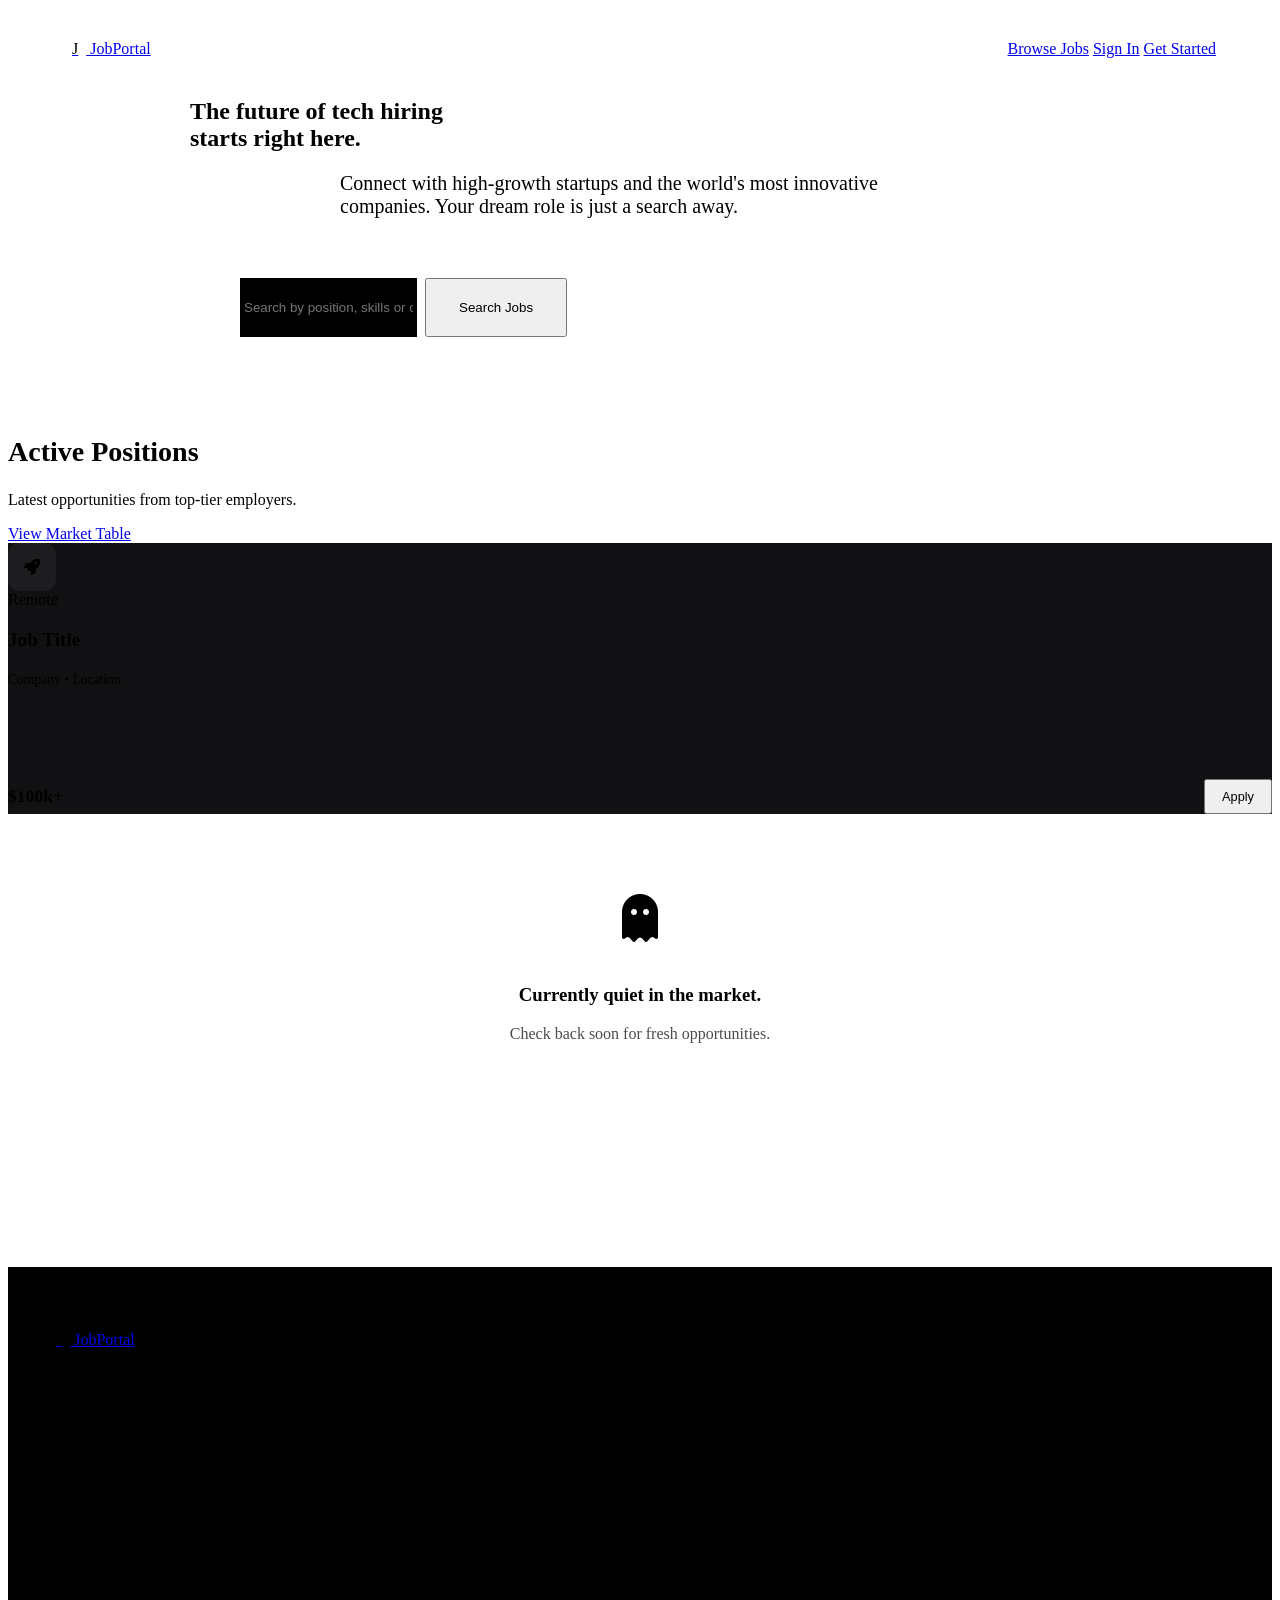
<file: job-portal/target/classes/templates/index.html>
<!DOCTYPE html>
<html xmlns:th="http://www.thymeleaf.org">
<head>
    <meta charset="UTF-8">
    <title>JobPortal - Accelerate Your Career</title>
    <link rel="stylesheet" th:href="@{/css/style.css}">
    <link rel="stylesheet" href="https://cdnjs.cloudflare.com/ajax/libs/font-awesome/6.4.0/css/all.min.css">
    <link rel="stylesheet" href="https://fonts.googleapis.com/css2?family=Outfit:wght@400;600;800&family=Inter:wght@400;500;600&display=swap">
</head>
<body class="animate-fade">
    <header class="glass-card" style="margin: 1.5rem; position: sticky; top: 1.5rem; z-index: 100; border-radius: var(--radius-md); padding: 1rem 2rem; display: flex; justify-content: space-between; align-items: center;">
        <a href="/" class="logo">
            <span style="background: var(--primary); color: #000; padding: 4px 8px; border-radius: 6px;">J</span> JobPortal
        </a>
        <nav class="flex gap-4">
            <a href="/jobs" class="btn btn-ghost">Browse Jobs</a>
            <a href="/login" class="btn btn-ghost">Sign In</a>
            <a href="/register" class="btn btn-primary">Get Started</a>
        </nav>
    </header>

    <main>
        <section class="hero">
            <div style="max-width: 900px; margin: 0 auto; padding: 0 1.5rem;">
                <h1 class="hero-title"><span class="hero-gradient">The future of tech hiring <br> starts right here.</span></h1>
                <p style="color: var(--text-muted); font-size: 1.25rem; margin-bottom: 3rem; max-width: 600px; margin-left: auto; margin-right: auto;">
                    Connect with high-growth startups and the world's most innovative companies. Your dream role is just a search away.
                </p>
                
                <div class="glass-card" style="padding: 0.75rem; max-width: 800px; margin: 0 auto;">
                    <form action="/jobs" method="get" style="display: flex; gap: 0.5rem;">
                        <input type="text" name="keyword" class="input" placeholder="Search by position, skills or company..." style="background: #000; border-color: transparent;">
                        <button type="submit" class="btn btn-primary" style="padding: 1.25rem 2rem;">Search Jobs</button>
                    </form>
                </div>
            </div>
        </section>

        <div class="main-content" style="padding-top: 4rem;">
            <div class="section-header">
                <div>
                    <h2 style="font-size: 1.75rem; color: var(--text-main);">Active Positions</h2>
                    <p style="color: var(--text-subtle); margin-top: 0.5rem;">Latest opportunities from top-tier employers.</p>
                </div>
                <a href="/jobs" class="btn btn-secondary">View Market Table</a>
            </div>
            
            <div class="grid grid-cols-3">
                <div th:each="job : ${jobs}" class="card animate-fade" style="display: flex; flex-direction: column; background: #111113;">
                    <div class="flex justify-between items-center mb-6">
                        <div style="background: rgba(255,255,255,0.05); width: 48px; height: 48px; border-radius: 12px; display: flex; align-items: center; justify-content: center;">
                            <i class="fas fa-rocket" style="color: var(--primary);"></i>
                        </div>
                        <span class="badge badge-info" th:text="${job.workMode != null ? job.workMode : 'Remote'}">Remote</span>
                    </div>
                    
                    <h3 style="font-size: 1.2rem; margin-bottom: 0.5rem; color: var(--text-main);" th:text="${job.title}">Job Title</h3>
                    <p style="color: var(--text-subtle); font-size: 0.85rem; margin-bottom: 1.5rem;">
                        <span th:text="${job.postedBy.companyName != null ? job.postedBy.companyName : job.postedBy.name}">Company</span> • <span th:text="${job.location}">Location</span>
                    </p>
                    
                    <p style="color: var(--text-muted); font-size: 0.9rem; line-height: 1.6; margin-bottom: 2rem;" th:text="${#strings.abbreviate(job.description, 90)}"></p>
                    
                    <div style="margin-top: auto; display: flex; justify-content: space-between; align-items: center; border-top: 1px solid var(--border); padding-top: 1.25rem;">
                        <span style="font-weight: 700; color: var(--primary); font-size: 1.1rem;" th:text="${job.salary}">$100k+</span>
                        <form th:action="@{'/student/apply/' + ${job.id}}" method="post">
                            <button type="submit" class="btn btn-primary" style="padding: 0.5rem 1rem; font-size: 0.8rem;">Apply</button>
                        </form>
                    </div>
                </div>
                
                <div th:if="${#lists.isEmpty(jobs)}" class="card" style="grid-column: 1 / -1; text-align: center; padding: 5rem;">
                    <i class="fas fa-ghost" style="font-size: 3rem; color: var(--text-subtle); margin-bottom: 1.5rem;"></i>
                    <h3 style="color: var(--text-subtle);">Currently quiet in the market.</h3>
                    <p style="color: var(--text-subtle); opacity: 0.7;">Check back soon for fresh opportunities.</p>
                </div>
            </div>
        </div>

        <footer style="margin-top: 8rem; padding: 4rem 2.5rem; border-top: 1px solid var(--border); background: #000;">
            <div style="max-width: 1200px; margin: 0 auto; display: grid; grid-template-columns: 2fr 1fr 1fr; gap: 4rem;">
                <div>
                     <a href="/" class="logo" style="margin-bottom: 1.5rem;">
                        <span style="background: var(--primary); color: #000; padding: 4px 8px; border-radius: 6px;">J</span> JobPortal
                    </a>
                    <p style="color: var(--text-subtle); max-width: 320px; font-size: 0.9rem;">The premier platform for career growth and organizational excellence. Empowering the next generation of global talent.</p>
                </div>
                <div>
                    <h4 style="margin-bottom: 1.25rem; font-size: 0.9rem; color: var(--text-main);">Ecosystem</h4>
                    <ul style="list-style: none; display: flex; flex-direction: column; gap: 0.75rem; font-size: 0.85rem;">
                        <li><a href="/jobs" style="color: var(--text-subtle); text-decoration: none;">Marketplace</a></li>
                        <li><a href="/register" style="color: var(--text-subtle); text-decoration: none;">Join Platform</a></li>
                    </ul>
                </div>
                <div>
                    <h4 style="margin-bottom: 1.25rem; font-size: 0.9rem; color: var(--text-main);">Connect</h4>
                    <div class="flex gap-4" style="font-size: 1.25rem;">
                        <a href="#" style="color: var(--text-subtle);"><i class="fab fa-twitter"></i></a>
                        <a href="#" style="color: var(--text-subtle);"><i class="fab fa-linkedin"></i></a>
                        <a href="#" style="color: var(--text-subtle);"><i class="fab fa-github"></i></a>
                    </div>
                </div>
            </div>
            <div style="max-width: 1200px; margin: 4rem auto 0 auto; padding-top: 2rem; border-top: 1px solid var(--border); display: flex; justify-content: space-between; font-size: 0.75rem; color: var(--text-subtle);">
                <span>&copy; 2026 JobPortal Automation. All rights reserved.</span>
                <span style="display: flex; gap: 1.5rem;">
                    <a href="#" style="color: inherit; text-decoration: none;">Terms</a>
                    <a href="#" style="color: inherit; text-decoration: none;">Privacy</a>
                </span>
            </div>
        </footer>
    </main>
</body>
</html>
</file>
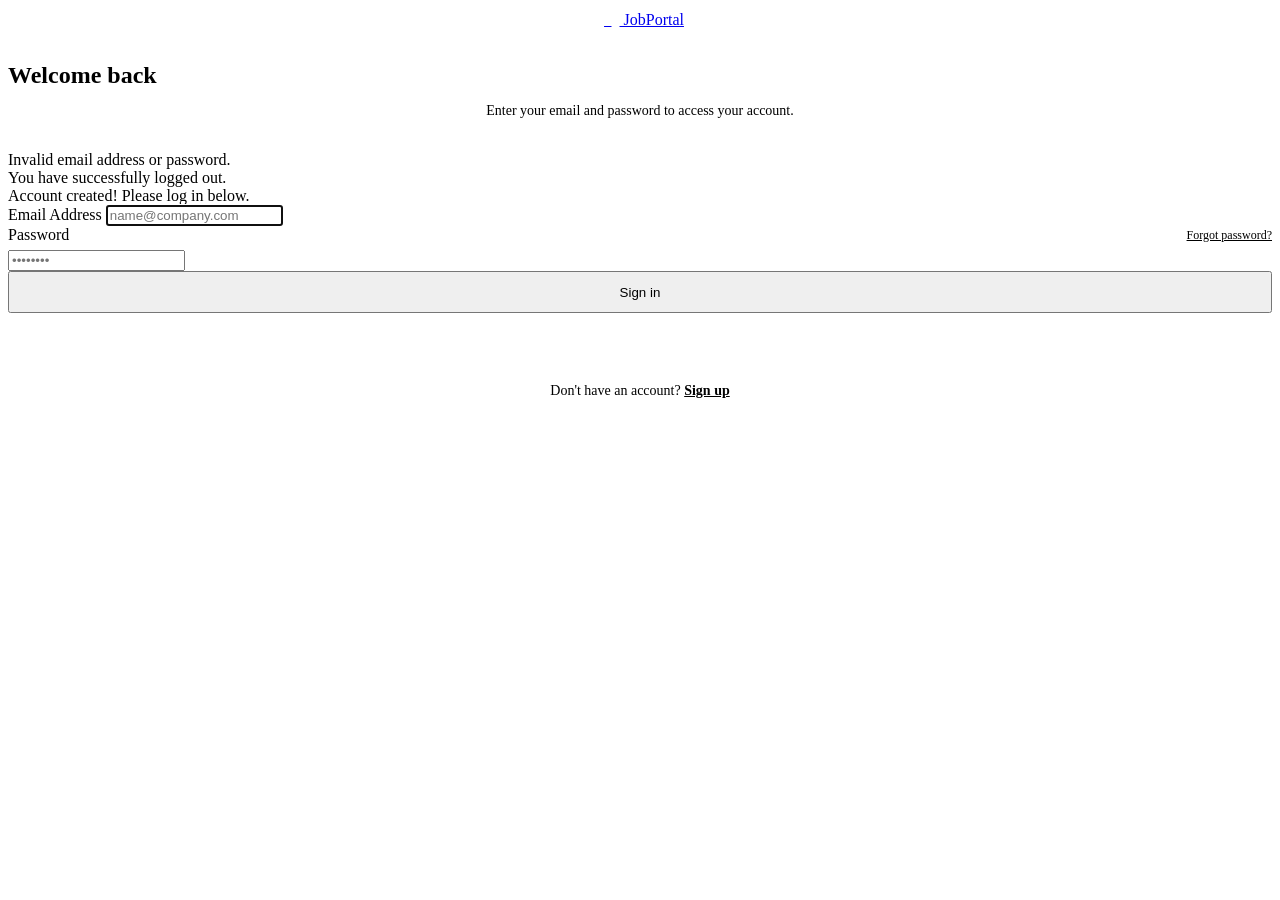
<file: job-portal/target/classes/templates/login.html>
<!DOCTYPE html>
<html xmlns:th="http://www.thymeleaf.org">
<head>
    <meta charset="UTF-8">
    <title>Login - Job Portal</title>
    <link rel="stylesheet" th:href="@{/css/style.css}">
    <link rel="stylesheet" href="https://cdnjs.cloudflare.com/ajax/libs/font-awesome/6.4.0/css/all.min.css">
</head>
<body class="animate-fade">
    <div class="auth-container">
        <div class="auth-box">
            <div style="text-align: center; margin-bottom: 2rem;">
                <a href="/" class="logo" style="justify-content: center;">
                   <span style="background: var(--primary); color: white; padding: 4px 8px; border-radius: 6px; font-size: 1.2rem;">J</span> JobPortal
                </a>
            </div>
            
            <h2 class="auth-title" style="font-size: 1.5rem; margin-bottom: 0.5rem;">Welcome back</h2>
            <p style="text-align: center; color: var(--text-muted); font-size: 0.875rem; margin-bottom: 2rem;">Enter your email and password to access your account.</p>
            
            <div th:if="${param.error}" class="alert alert-error">
                Invalid email address or password.
            </div>
            <div th:if="${param.logout}" class="alert alert-success">
                You have successfully logged out.
            </div>
            <div th:if="${param.success}" class="alert alert-success">
                Account created! Please log in below.
            </div>

            <form th:action="@{/login}" method="post">
                <div class="form-field">
                    <label class="form-label" for="username">Email Address</label>
                    <input type="email" id="username" name="username" class="input" placeholder="name@company.com" required autofocus>
                </div>
                
                <div class="form-field">
                    <div style="display: flex; justify-content: space-between; align-items: center; margin-bottom: 0.4rem;">
                        <label class="form-label" for="password" style="margin: 0;">Password</label>
                        <a href="#" style="font-size: 0.75rem; font-weight: 500; color: var(--primary);">Forgot password?</a>
                    </div>
                    <input type="password" id="password" name="password" class="input" placeholder="••••••••" required>
                </div>
                
                <button type="submit" class="btn btn-primary mt-4" style="width: 100%; height: 42px;">Sign in</button>
            </form>
            
            <div style="margin-top: 2rem; padding-top: 1.5rem; border-top: 1px solid var(--border); text-align: center;">
                <p style="color: var(--text-muted); font-size: 0.875rem;">Don't have an account? <a href="/register" style="font-weight: 600; color: var(--primary);">Sign up</a></p>
            </div>
        </div>
    </div>
</body>
</html>
</file>
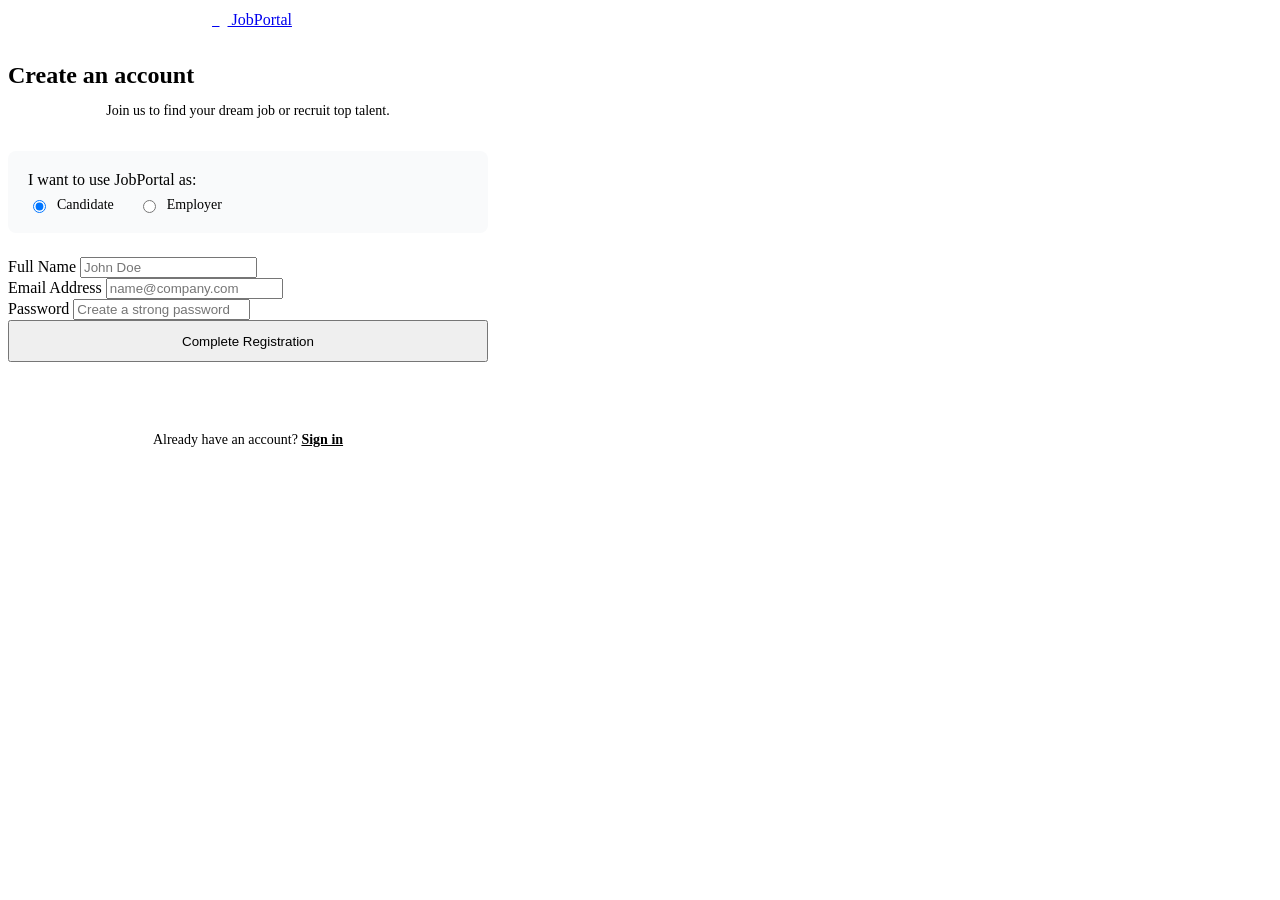
<file: job-portal/target/classes/templates/register.html>
<!DOCTYPE html>
<html xmlns:th="http://www.thymeleaf.org">
<head>
    <meta charset="UTF-8">
    <title>Sign Up - Job Portal</title>
    <link rel="stylesheet" th:href="@{/css/style.css}">
    <link rel="stylesheet" href="https://cdnjs.cloudflare.com/ajax/libs/font-awesome/6.4.0/css/all.min.css">
    <script>
        function toggleCompanyField() {
            var isEmployer = document.getElementById('roleEmployer').checked;
            document.getElementById('companyFieldGroup').style.display = isEmployer ? 'block' : 'none';
        }
    </script>
</head>
<body class="animate-fade">
    <div class="auth-container">
        <div class="auth-box" style="max-width: 480px;">
            <div style="text-align: center; margin-bottom: 2rem;">
                <a href="/" class="logo" style="justify-content: center;">
                   <span style="background: var(--primary); color: white; padding: 4px 8px; border-radius: 6px; font-size: 1.2rem;">J</span> JobPortal
                </a>
            </div>
            
            <h2 class="auth-title" style="font-size: 1.5rem; margin-bottom: 0.5rem;">Create an account</h2>
            <p style="text-align: center; color: var(--text-muted); font-size: 0.875rem; margin-bottom: 2rem;">Join us to find your dream job or recruit top talent.</p>
            
            <div th:if="${emailError}" class="alert alert-error" th:text="${emailError}"></div>

            <form th:action="@{/register}" method="post" th:object="${user}">
                
                <div style="background: #F9FAFB; padding: 1.25rem; border-radius: 8px; border: 1px solid var(--border); margin-bottom: 1.5rem;">
                    <label class="form-label">I want to use JobPortal as:</label>
                    <div style="display: flex; gap: 1.5rem; margin-top: 0.5rem;">
                        <label style="display: flex; align-items: center; gap: 0.5rem; cursor: pointer; font-size: 0.875rem; font-weight: 500;">
                            <input type="radio" name="role" id="roleStudent" value="ROLE_STUDENT" checked onchange="toggleCompanyField()" style="accent-color: var(--primary);"> 
                            Candidate
                        </label>
                        <label style="display: flex; align-items: center; gap: 0.5rem; cursor: pointer; font-size: 0.875rem; font-weight: 500;">
                            <input type="radio" name="role" id="roleEmployer" value="ROLE_EMPLOYER" onchange="toggleCompanyField()" style="accent-color: var(--primary);"> 
                            Employer
                        </label>
                    </div>
                </div>

                <div class="form-field">
                    <label class="form-label" for="name">Full Name</label>
                    <input type="text" id="name" th:field="*{name}" class="input" placeholder="John Doe" required>
                    <span class="text-danger" th:if="${#fields.hasErrors('name')}" th:errors="*{name}"></span>
                </div>

                <div class="form-field" id="companyFieldGroup" style="display: none;">
                    <label class="form-label" for="companyName">Company Name</label>
                    <input type="text" id="companyName" th:field="*{companyName}" class="input" placeholder="e.g. Acme Corp">
                </div>

                <div class="form-field">
                    <label class="form-label" for="email">Email Address</label>
                    <input type="email" id="email" th:field="*{email}" class="input" placeholder="name@company.com" required>
                    <span class="text-danger" th:if="${#fields.hasErrors('email')}" th:errors="*{email}"></span>
                </div>
                
                <div class="form-field">
                    <label class="form-label" for="password">Password</label>
                    <input type="password" id="password" th:field="*{password}" class="input" placeholder="Create a strong password" required>
                    <span class="text-danger" th:if="${#fields.hasErrors('password')}" th:errors="*{password}"></span>
                </div>
                
                <button type="submit" class="btn btn-primary mt-4" style="width: 100%; height: 42px;">Complete Registration</button>
            </form>
            
            <div style="margin-top: 2rem; padding-top: 1.5rem; border-top: 1px solid var(--border); text-align: center;">
                <p style="color: var(--text-muted); font-size: 0.875rem;">Already have an account? <a href="/login" style="font-weight: 600; color: var(--primary);">Sign in</a></p>
            </div>
        </div>
    </div>
</body>
</html>
</file>
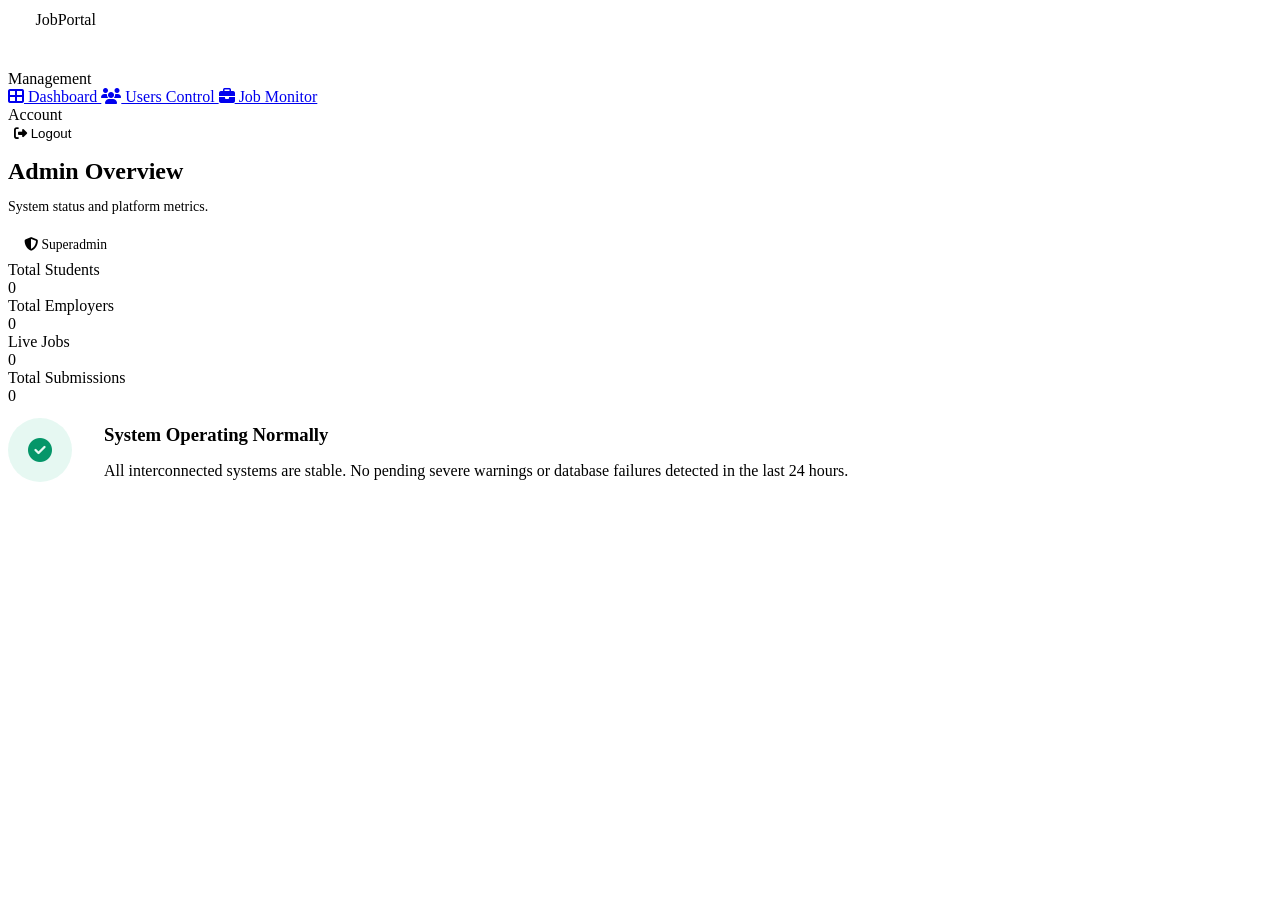
<file: job-portal/target/classes/templates/admin/dashboard.html>
<!DOCTYPE html>
<html xmlns:th="http://www.thymeleaf.org">
<head>
    <meta charset="UTF-8">
    <title>Admin Dashboard - Job Portal</title>
    <link rel="stylesheet" th:href="@{/css/style.css}">
    <link rel="stylesheet" href="https://cdnjs.cloudflare.com/ajax/libs/font-awesome/6.4.0/css/all.min.css">
</head>
<body class="animate-fade">
    <div class="app-layout">
        <!-- Sidebar Navigation -->
        <aside class="sidebar">
            <div class="logo" style="margin-bottom: 2.5rem;">
                <span style="background: var(--primary); color: white; padding: 4px 8px; border-radius: 6px; font-size: 1.2rem;">J</span> JobPortal
            </div>
            
            <div class="nav-group">
                <div class="nav-label">Management</div>
                <a href="/admin/dashboard" class="nav-item active">
                    <i class="fas fa-th-large"></i> Dashboard
                </a>
                <a href="/admin/users" class="nav-item">
                    <i class="fas fa-users"></i> Users Control
                </a>
                <a href="/admin/jobs" class="nav-item">
                    <i class="fas fa-briefcase"></i> Job Monitor
                </a>
            </div>

            <div class="nav-group" style="margin-top: auto;">
                <div class="nav-label">Account</div>
                <form th:action="@{/logout}" method="post">
                    <button type="submit" class="nav-item" style="width: 100%; border: none; background: transparent; cursor: pointer; text-align: left;">
                        <i class="fas fa-sign-out-alt"></i> Logout
                    </button>
                </form>
            </div>
        </aside>

        <!-- Main Content Area -->
        <main class="main-content">
            <header class="section-header">
                <div>
                    <h1 style="font-size: 1.5rem; margin-bottom: 0.25rem;">Admin Overview</h1>
                    <p style="color: var(--text-muted); font-size: 0.875rem;">System status and platform metrics.</p>
                </div>
                <div class="flex gap-2">
                    <div style="font-weight: 500; font-size: 0.85rem; background: var(--primary-soft); color: var(--primary); padding: 0.5rem 1rem; border-radius: 6px; border: 1px solid var(--border);">
                        <i class="fas fa-shield-alt"></i> Superadmin
                    </div>
                </div>
            </header>

            <div class="stat-grid">
                <div class="stat-box">
                    <div class="stat-label">Total Students</div>
                    <div class="stat-value" th:text="${totalStudents}">0</div>
                </div>
                <div class="stat-box">
                    <div class="stat-label">Total Employers</div>
                    <div class="stat-value" th:text="${totalEmployers}">0</div>
                </div>
                <div class="stat-box">
                    <div class="stat-label">Live Jobs</div>
                    <div class="stat-value" th:text="${totalJobs}">0</div>
                </div>
                <div class="stat-box">
                    <div class="stat-label">Total Submissions</div>
                    <div class="stat-value" th:text="${totalApplications}">0</div>
                </div>
            </div>
            
            <div class="card" style="display: flex; align-items: center; gap: 2rem;">
                <div style="background: rgba(16, 185, 129, 0.1); color: #059669; width: 64px; height: 64px; border-radius: 50%; display: flex; align-items: center; justify-content: center; font-size: 1.5rem;">
                    <i class="fas fa-check-circle"></i>
                </div>
                <div>
                    <h3 style="margin-bottom: 0.25rem;">System Operating Normally</h3>
                    <p style="color: var(--text-subtle);">All interconnected systems are stable. No pending severe warnings or database failures detected in the last 24 hours.</p>
                </div>
            </div>
        </main>
    </div>
</body>
</html>
</file>
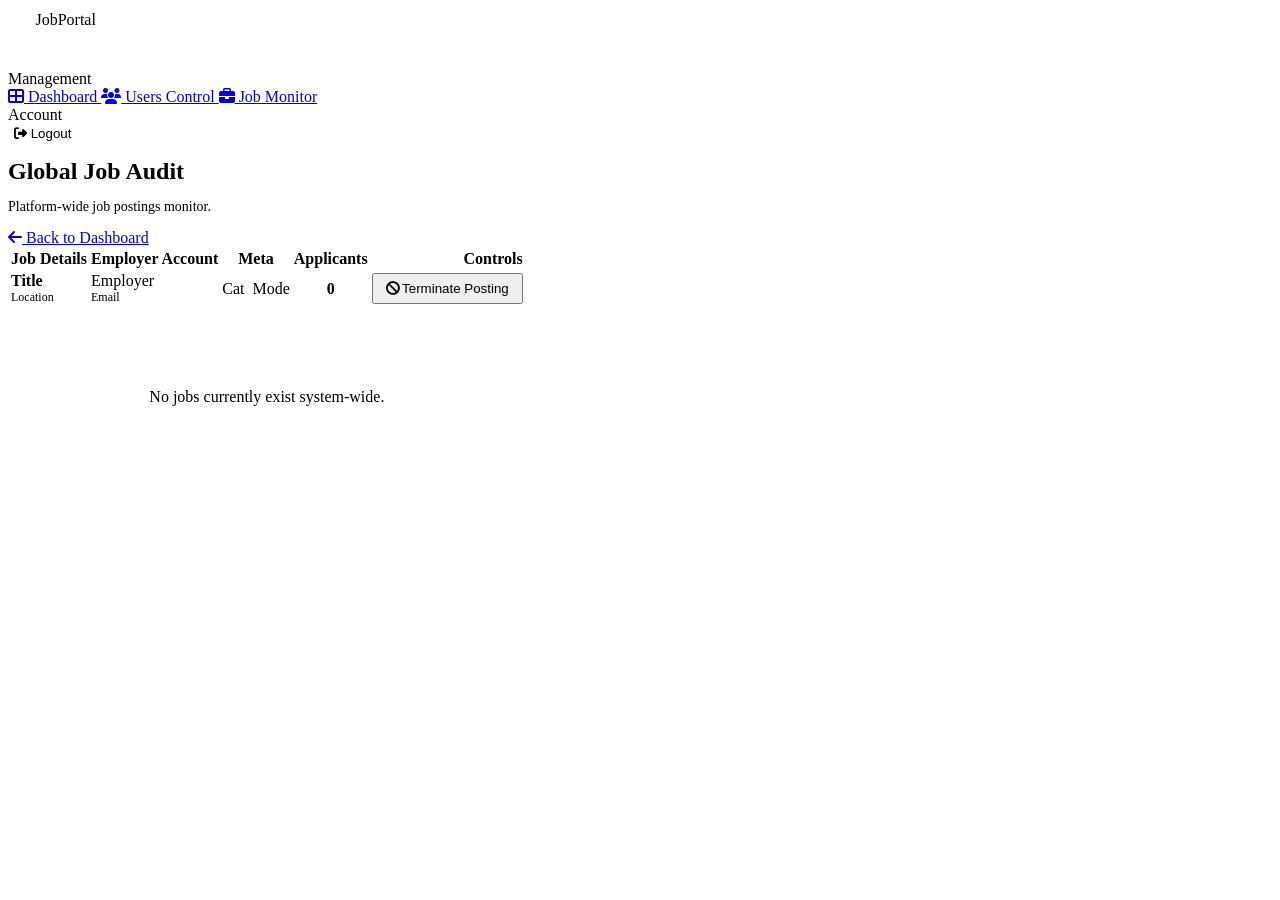
<file: job-portal/target/classes/templates/admin/jobs.html>
<!DOCTYPE html>
<html xmlns:th="http://www.thymeleaf.org">
<head>
    <meta charset="UTF-8">
    <title>Manage Jobs - Admin</title>
    <link rel="stylesheet" th:href="@{/css/style.css}">
    <link rel="stylesheet" href="https://cdnjs.cloudflare.com/ajax/libs/font-awesome/6.4.0/css/all.min.css">
</head>
<body class="animate-fade">
    <div class="app-layout">
        <!-- Sidebar Navigation -->
        <aside class="sidebar">
            <div class="logo" style="margin-bottom: 2.5rem;">
                <span style="background: var(--primary); color: white; padding: 4px 8px; border-radius: 6px; font-size: 1.2rem;">J</span> JobPortal
            </div>
            
            <div class="nav-group">
                <div class="nav-label">Management</div>
                <a href="/admin/dashboard" class="nav-item">
                    <i class="fas fa-th-large"></i> Dashboard
                </a>
                <a href="/admin/users" class="nav-item">
                    <i class="fas fa-users"></i> Users Control
                </a>
                <a href="/admin/jobs" class="nav-item active">
                    <i class="fas fa-briefcase"></i> Job Monitor
                </a>
            </div>

            <div class="nav-group" style="margin-top: auto;">
                <div class="nav-label">Account</div>
                <form th:action="@{/logout}" method="post">
                    <button type="submit" class="nav-item" style="width: 100%; border: none; background: transparent; cursor: pointer; text-align: left;">
                        <i class="fas fa-sign-out-alt"></i> Logout
                    </button>
                </form>
            </div>
        </aside>

        <!-- Main Content Area -->
        <main class="main-content">
            <header class="section-header">
                <div>
                    <h1 style="font-size: 1.5rem; margin-bottom: 0.25rem;">Global Job Audit</h1>
                    <p style="color: var(--text-muted); font-size: 0.875rem;">Platform-wide job postings monitor.</p>
                </div>
                <a href="/admin/dashboard" class="btn btn-secondary"><i class="fas fa-arrow-left"></i> Back to Dashboard</a>
            </header>

            <div class="card" style="padding: 0;">
                <div class="table-container" style="border: none; border-radius: var(--radius-md);">
                    <table class="table">
                        <thead>
                            <tr>
                                <th>Job Details</th>
                                <th>Employer Account</th>
                                <th>Meta</th>
                                <th style="text-align: center;">Applicants</th>
                                <th style="text-align: right;">Controls</th>
                            </tr>
                        </thead>
                        <tbody>
                            <tr th:each="job : ${jobs}">
                                <td>
                                    <div style="font-weight: 600; color: var(--text-main);" th:text="${job.title}">Title</div>
                                    <div style="font-size: 0.75rem; color: var(--text-muted);" th:text="${job.location}">Location</div>
                                </td>
                                <td>
                                    <div style="font-weight: 500;"><span th:text="${job.postedBy.companyName != null ? job.postedBy.companyName : job.postedBy.name}">Employer</span></div>
                                    <div style="font-size: 0.75rem; color: var(--text-subtle);" th:text="${job.postedBy.email}">Email</div>
                                </td>
                                <td>
                                    <span class="badge badge-info" th:text="${job.category}" style="margin-right: 4px;">Cat</span>
                                    <span class="badge badge-warning" th:text="${job.workMode}">Mode</span>
                                </td>
                                <td style="text-align: center;">
                                    <div style="font-weight: 700; color: var(--primary);" th:text="${job.applications.size()}">0</div>
                                </td>
                                <td style="text-align: right;">
                                    <form th:action="@{'/admin/job/' + ${job.id} + '/delete'}" method="post" onsubmit="return confirm('ADMIN WARNING: Force delete this active job?');">
                                        <button type="submit" class="btn btn-ghost" style="color: var(--accent); padding: 0.35rem 0.75rem;"><i class="fas fa-ban"></i> Terminate Posting</button>
                                    </form>
                                </td>
                            </tr>
                            <tr th:if="${#lists.isEmpty(jobs)}">
                                <td colspan="5" style="text-align: center; padding: 4rem;">
                                    <p style="color: var(--text-subtle);">No jobs currently exist system-wide.</p>
                                </td>
                            </tr>
                        </tbody>
                    </table>
                </div>
            </div>
        </main>
    </div>
</body>
</html>
</file>
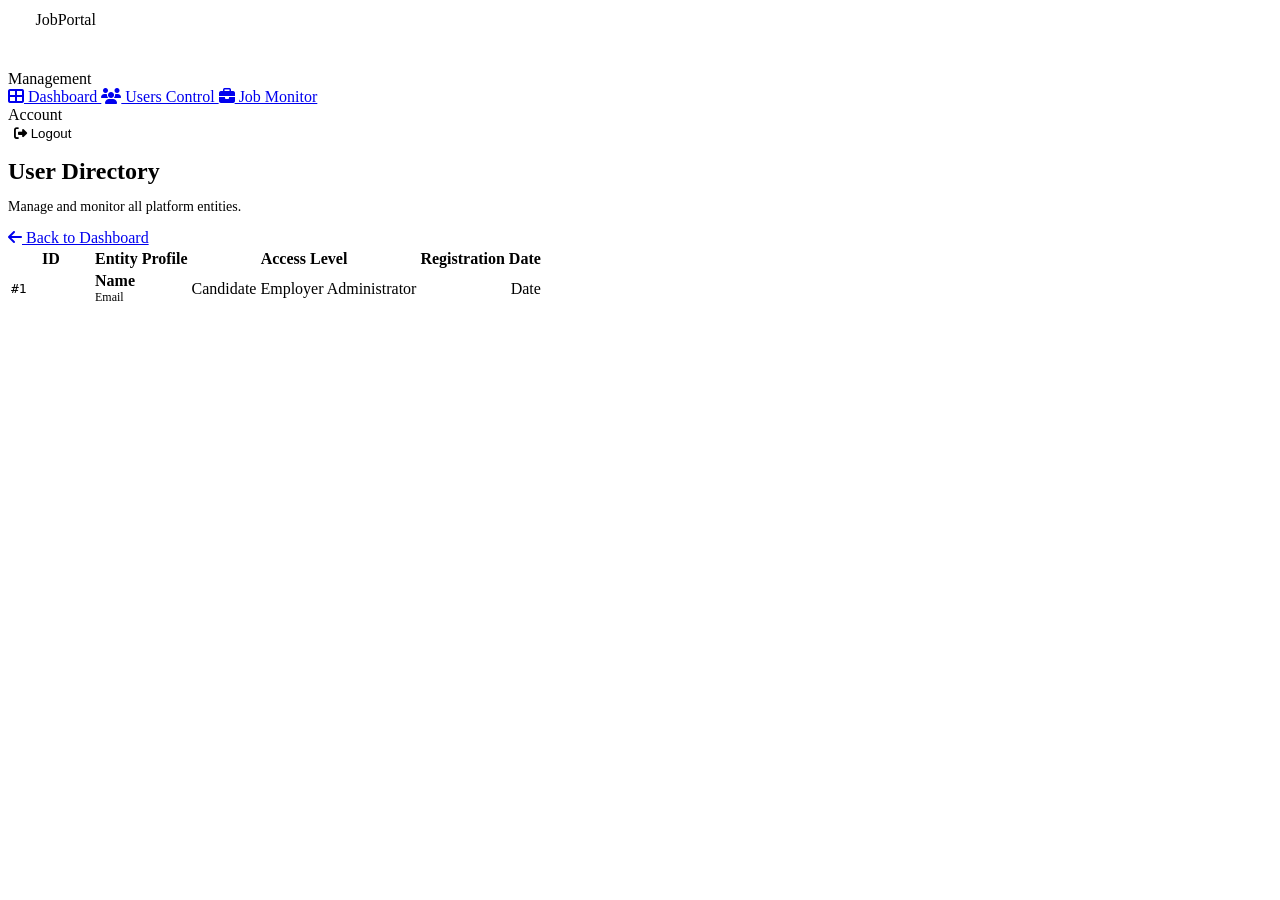
<file: job-portal/target/classes/templates/admin/users.html>
<!DOCTYPE html>
<html xmlns:th="http://www.thymeleaf.org">
<head>
    <meta charset="UTF-8">
    <title>Manage Entities - Admin</title>
    <link rel="stylesheet" th:href="@{/css/style.css}">
    <link rel="stylesheet" href="https://cdnjs.cloudflare.com/ajax/libs/font-awesome/6.4.0/css/all.min.css">
</head>
<body class="animate-fade">
    <div class="app-layout">
        <!-- Sidebar Navigation -->
        <aside class="sidebar">
            <div class="logo" style="margin-bottom: 2.5rem;">
                <span style="background: var(--primary); color: white; padding: 4px 8px; border-radius: 6px; font-size: 1.2rem;">J</span> JobPortal
            </div>
            
            <div class="nav-group">
                <div class="nav-label">Management</div>
                <a href="/admin/dashboard" class="nav-item">
                    <i class="fas fa-th-large"></i> Dashboard
                </a>
                <a href="/admin/users" class="nav-item active">
                    <i class="fas fa-users"></i> Users Control
                </a>
                <a href="/admin/jobs" class="nav-item">
                    <i class="fas fa-briefcase"></i> Job Monitor
                </a>
            </div>

            <div class="nav-group" style="margin-top: auto;">
                <div class="nav-label">Account</div>
                <form th:action="@{/logout}" method="post">
                    <button type="submit" class="nav-item" style="width: 100%; border: none; background: transparent; cursor: pointer; text-align: left;">
                        <i class="fas fa-sign-out-alt"></i> Logout
                    </button>
                </form>
            </div>
        </aside>

        <!-- Main Content Area -->
        <main class="main-content">
            <header class="section-header">
                <div>
                    <h1 style="font-size: 1.5rem; margin-bottom: 0.25rem;">User Directory</h1>
                    <p style="color: var(--text-muted); font-size: 0.875rem;">Manage and monitor all platform entities.</p>
                </div>
                <a href="/admin/dashboard" class="btn btn-secondary"><i class="fas fa-arrow-left"></i> Back to Dashboard</a>
            </header>

            <div class="card" style="padding: 0;">
                <div class="table-container" style="border: none; border-radius: var(--radius-md);">
                    <table class="table">
                        <thead>
                            <tr>
                                <th style="width: 80px;">ID</th>
                                <th>Entity Profile</th>
                                <th>Access Level</th>
                                <th style="text-align: right;">Registration Date</th>
                            </tr>
                        </thead>
                        <tbody>
                            <tr th:each="user : ${users}">
                                <td style="color: var(--text-subtle); font-family: monospace;" th:text="'#' + ${user.id}">#1</td>
                                <td>
                                    <div style="font-weight: 600; color: var(--text-main);" th:text="${user.name}">Name</div>
                                    <div style="font-size: 0.75rem; color: var(--text-muted);" th:text="${user.email}">Email</div>
                                </td>
                                <td>
                                    <span th:if="${user.role.name() == 'ROLE_STUDENT'}" class="badge badge-info">Candidate</span>
                                    <span th:if="${user.role.name() == 'ROLE_EMPLOYER'}" class="badge badge-warning">Employer</span>
                                    <span th:if="${user.role.name() == 'ROLE_ADMIN'}" class="badge badge-error">Administrator</span>
                                </td>
                                <td style="text-align: right; color: var(--text-muted);" th:text="${#temporals.format(user.createdAt, 'dd MMM yyyy')}">Date</td>
                            </tr>
                        </tbody>
                    </table>
                </div>
            </div>
        </main>
    </div>
</body>
</html>
</file>
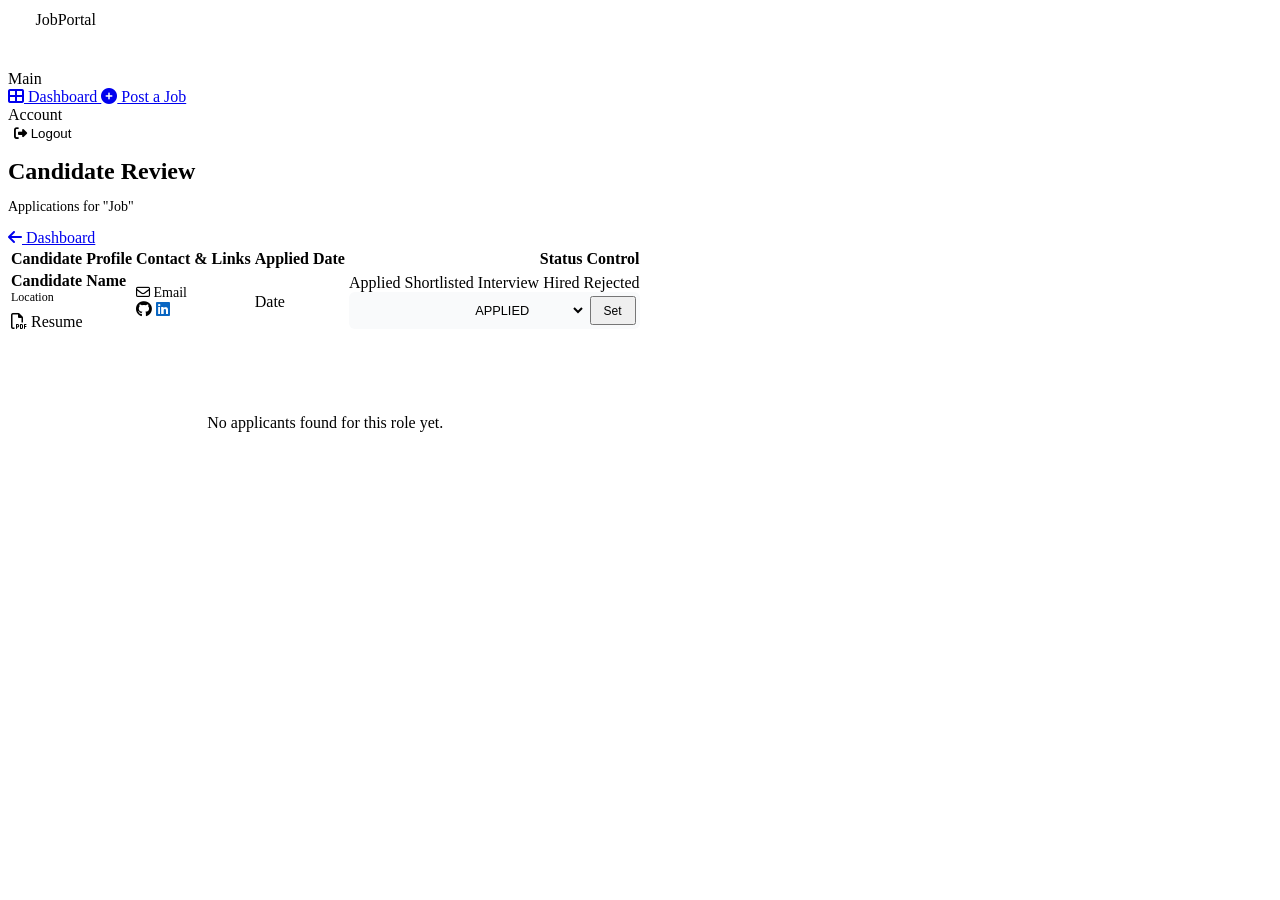
<file: job-portal/target/classes/templates/employer/applicants.html>
<!DOCTYPE html>
<html xmlns:th="http://www.thymeleaf.org">
<head>
    <meta charset="UTF-8">
    <title>Manage Applicants - Job Portal</title>
    <link rel="stylesheet" th:href="@{/css/style.css}">
    <link rel="stylesheet" href="https://cdnjs.cloudflare.com/ajax/libs/font-awesome/6.4.0/css/all.min.css">
</head>
<body>
    <div th:replace="~{fragments/header :: navbar}"></div>

<body class="animate-fade">
    <div class="app-layout">
        <!-- Sidebar Navigation -->
        <aside class="sidebar">
            <div class="logo" style="margin-bottom: 2.5rem;">
                <span style="background: var(--primary); color: white; padding: 4px 8px; border-radius: 6px; font-size: 1.2rem;">J</span> JobPortal
            </div>
            
            <div class="nav-group">
                <div class="nav-label">Main</div>
                <a href="/employer/dashboard" class="nav-item">
                    <i class="fas fa-th-large"></i> Dashboard
                </a>
                <a href="/employer/job/post" class="nav-item">
                    <i class="fas fa-plus-circle"></i> Post a Job
                </a>
            </div>

            <div class="nav-group" style="margin-top: auto;">
                <div class="nav-label">Account</div>
                <form th:action="@{/logout}" method="post">
                    <button type="submit" class="nav-item" style="width: 100%; border: none; background: transparent; cursor: pointer; text-align: left;">
                        <i class="fas fa-sign-out-alt"></i> Logout
                    </button>
                </form>
            </div>
        </aside>

        <!-- Main Content Area -->
        <main class="main-content">
            <header class="section-header">
                <div>
                    <h1 style="font-size: 1.5rem; margin-bottom: 0.25rem;">Candidate Review</h1>
                    <p style="color: var(--text-muted); font-size: 0.875rem;">Applications for "<span th:text="${job.title}">Job</span>"</p>
                </div>
                <a href="/employer/dashboard" class="btn btn-secondary"><i class="fas fa-arrow-left"></i> Dashboard</a>
            </header>

            <div th:if="${success}" class="alert alert-success" th:text="${success}"></div>

            <div class="card" style="padding: 0;">
                <div class="table-container" style="border: none; border-radius: var(--radius-md);">
                    <table class="table">
                        <thead>
                            <tr>
                                <th>Candidate Profile</th>
                                <th>Contact & Links</th>
                                <th>Applied Date</th>
                                <th style="text-align: right;">Status Control</th>
                            </tr>
                        </thead>
                        <tbody>
                            <tr th:each="app : ${applications}">
                                <td>
                                    <div style="font-weight: 600; color: var(--text-main);" th:text="${app.user.name}">Candidate Name</div>
                                    <div style="font-size: 0.75rem; color: var(--text-muted); margin-bottom: 0.5rem;" th:text="${app.user.location}">Location</div>
                                    <a th:if="${app.user.resumePath != null}" th:href="@{'/uploads/' + ${app.user.resumePath}}" target="_blank" class="badge badge-info"><i class="far fa-file-pdf"></i> Resume</a>
                                </td>
                                <td>
                                    <div style="font-size: 0.875rem;"><a th:href="'mailto:' + ${app.user.email}" style="color: var(--primary);"><i class="far fa-envelope"></i> <span th:text="${app.user.email}">Email</span></a></div>
                                    <div class="flex gap-3 mt-2">
                                        <a th:if="${app.user.githubProfile != null}" th:href="${app.user.githubProfile}" target="_blank" style="color: var(--text-muted);"><i class="fab fa-github"></i></a>
                                        <a th:if="${app.user.linkedinProfile != null}" th:href="${app.user.linkedinProfile}" target="_blank" style="color: #0A66C2;"><i class="fab fa-linkedin"></i></a>
                                    </div>
                                </td>
                                <td style="color: var(--text-muted);" th:text="${#temporals.format(app.appliedDate, 'dd MMM yyyy')}">Date</td>
                                <td style="text-align: right;">
                                    <div class="flex items-center gap-3" style="justify-content: flex-end;">
                                        <span th:if="${app.status.name() == 'APPLIED'}" class="badge badge-info">Applied</span>
                                        <span th:if="${app.status.name() == 'SHORTLISTED'}" class="badge badge-warning">Shortlisted</span>
                                        <span th:if="${app.status.name() == 'INTERVIEW'}" class="badge badge-warning">Interview</span>
                                        <span th:if="${app.status.name() == 'HIRED'}" class="badge badge-success">Hired</span>
                                        <span th:if="${app.status.name() == 'REJECTED'}" class="badge badge-error">Rejected</span>
                                        
                                        <form th:action="@{'/employer/application/' + ${app.id} + '/status'}" method="post" class="flex gap-2" style="background: #F9FAFB; padding: 4px; border-radius: 6px; border: 1px solid var(--border);">
                                            <select name="status" class="input" style="padding: 0.35rem; border: none; background: transparent; font-size: 0.8rem; width: 120px;">
                                                <option value="APPLIED" th:selected="${app.status.name() == 'APPLIED'}">APPLIED</option>
                                                <option value="SHORTLISTED" th:selected="${app.status.name() == 'SHORTLISTED'}">SHORTLISTED</option>
                                                <option value="INTERVIEW" th:selected="${app.status.name() == 'INTERVIEW'}">INTERVIEW</option>
                                                <option value="HIRED" th:selected="${app.status.name() == 'HIRED'}">HIRED</option>
                                                <option value="REJECTED" th:selected="${app.status.name() == 'REJECTED'}">REJECTED</option>
                                            </select>
                                            <button type="submit" class="btn btn-primary" style="padding: 0.35rem 0.75rem; font-size: 0.75rem;">Set</button>
                                        </form>
                                    </div>
                                </td>
                            </tr>
                            <tr th:if="${#lists.isEmpty(applications)}">
                                <td colspan="4" style="text-align: center; padding: 4rem;">
                                    <p style="color: var(--text-subtle);">No applicants found for this role yet.</p>
                                </td>
                            </tr>
                        </tbody>
                    </table>
                </div>
            </div>
        </main>
    </div>
</body>
</body>
</html>
</file>
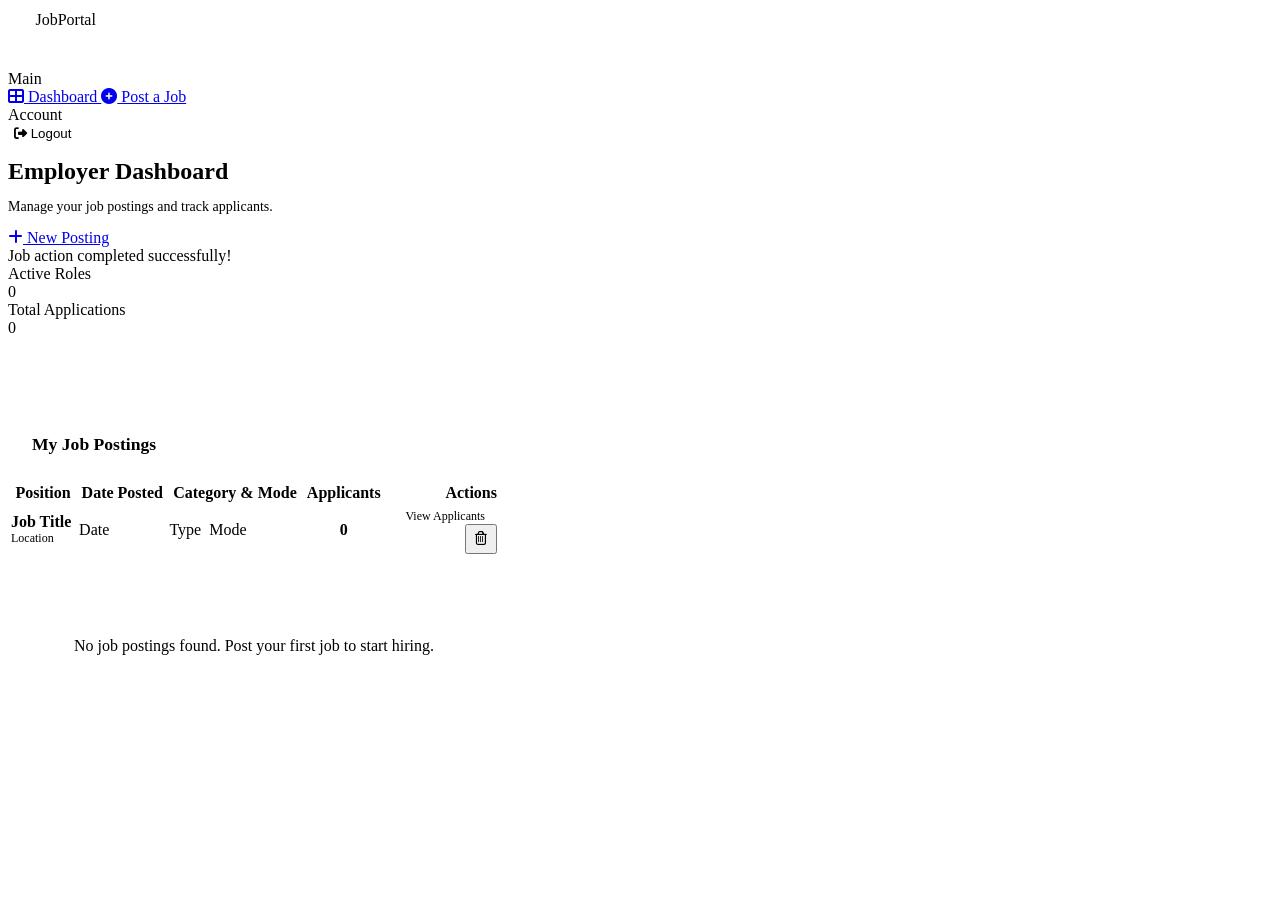
<file: job-portal/target/classes/templates/employer/dashboard.html>
<!DOCTYPE html>
<html xmlns:th="http://www.thymeleaf.org">
<head>
    <meta charset="UTF-8">
    <title>employer Dashboard</title>
    <link rel="stylesheet" th:href="@{/css/style.css}">
    <link rel="stylesheet" href="https://cdnjs.cloudflare.com/ajax/libs/font-awesome/6.4.0/css/all.min.css">
</head>
<body class="animate-fade">
    <div class="app-layout">
        <!-- Sidebar Navigation -->
        <aside class="sidebar">
            <div class="logo" style="margin-bottom: 2.5rem;">
                <span style="background: var(--primary); color: white; padding: 4px 8px; border-radius: 6px; font-size: 1.2rem;">J</span> JobPortal
            </div>
            
            <div class="nav-group">
                <div class="nav-label">Main</div>
                <a href="/employer/dashboard" class="nav-item active">
                    <i class="fas fa-th-large"></i> Dashboard
                </a>
                <a href="/employer/job/post" class="nav-item">
                    <i class="fas fa-plus-circle"></i> Post a Job
                </a>
            </div>

            <div class="nav-group" style="margin-top: auto;">
                <div class="nav-label">Account</div>
                <form th:action="@{/logout}" method="post">
                    <button type="submit" class="nav-item" style="width: 100%; border: none; background: transparent; cursor: pointer; text-align: left;">
                        <i class="fas fa-sign-out-alt"></i> Logout
                    </button>
                </form>
            </div>
        </aside>

        <!-- Main Content Area -->
        <main class="main-content">
            <header class="section-header">
                <div>
                    <h1 style="font-size: 1.5rem; margin-bottom: 0.25rem;">Employer Dashboard</h1>
                    <p style="color: var(--text-muted); font-size: 0.875rem;">Manage your job postings and track applicants.</p>
                </div>
                <a href="/employer/job/post" class="btn btn-primary"><i class="fas fa-plus"></i> New Posting</a>
            </header>

            <div th:if="${param.success}" class="alert alert-success">
                Job action completed successfully!
            </div>

            <div class="stat-grid">
                <div class="stat-box">
                    <div class="stat-label">Active Roles</div>
                    <div class="stat-value" th:text="${jobsCount}">0</div>
                </div>
                <div class="stat-box">
                    <div class="stat-label">Total Applications</div>
                    <div class="stat-value" th:text="${applicationsCount}">0</div>
                </div>
                <div class="stat-box" style="background: var(--primary); color: white; border: none;">
                    <div class="stat-label" style="color: rgba(255,255,255,0.8);">Pro Tip</div>
                    <p style="font-size: 0.85rem; font-weight: 500; margin-top: 0.5rem;">Keep job descriptions detailed to attract top talent.</p>
                </div>
            </div>
            
            <div class="card" style="padding: 0;">
                <div class="section-header" style="padding: 1.5rem 1.5rem 0.5rem 1.5rem; border-bottom: none; margin-bottom: 0;">
                    <h3 style="font-size: 1.1rem;">My Job Postings</h3>
                </div>
                <div class="table-container" style="border: none; border-radius: 0 0 var(--radius-md) var(--radius-md);">
                    <table class="table">
                        <thead>
                            <tr>
                                <th>Position</th>
                                <th>Date Posted</th>
                                <th>Category & Mode</th>
                                <th style="text-align: center;">Applicants</th>
                                <th style="text-align: right;">Actions</th>
                            </tr>
                        </thead>
                        <tbody>
                            <tr th:each="job : ${jobs}">
                                <td>
                                    <div style="font-weight: 600; color: var(--text-main);" th:text="${job.title}">Job Title</div>
                                    <div style="font-size: 0.75rem; color: var(--text-muted);" th:text="${job.location}">Location</div>
                                </td>
                                <td style="color: var(--text-muted);" th:text="${#temporals.format(job.postedDate, 'MMM dd, yyyy')}">Date</td>
                                <td>
                                    <span class="badge badge-info" th:text="${job.jobType}" style="margin-right: 4px;">Type</span>
                                    <span class="badge badge-warning" th:text="${job.workMode}">Mode</span>
                                </td>
                                <td style="text-align: center;">
                                    <div style="font-weight: 700; color: var(--primary);" th:text="${job.applications.size()}">0</div>
                                </td>
                                <td style="text-align: right;">
                                    <div class="flex gap-2" style="justify-content: flex-end;">
                                        <a th:href="@{'/employer/job/' + ${job.id} + '/applicants'}" class="btn btn-secondary" style="font-size: 0.75rem; padding: 0.35rem 0.75rem;">View Applicants</a>
                                        <form th:action="@{'/employer/job/' + ${job.id} + '/delete'}" method="post" onsubmit="return confirm('Delete this job?');">
                                            <button type="submit" class="btn btn-ghost" style="color: var(--accent); padding: 0.35rem 0.5rem;"><i class="far fa-trash-alt"></i></button>
                                        </form>
                                    </div>
                                </td>
                            </tr>
                            <tr th:if="${#lists.isEmpty(jobs)}">
                                <td colspan="5" style="text-align: center; padding: 4rem;">
                                    <p style="color: var(--text-subtle);">No job postings found. Post your first job to start hiring.</p>
                                </td>
                            </tr>
                        </tbody>
                    </table>
                </div>
            </div>
        </main>
    </div>
</body>
</html>
</file>
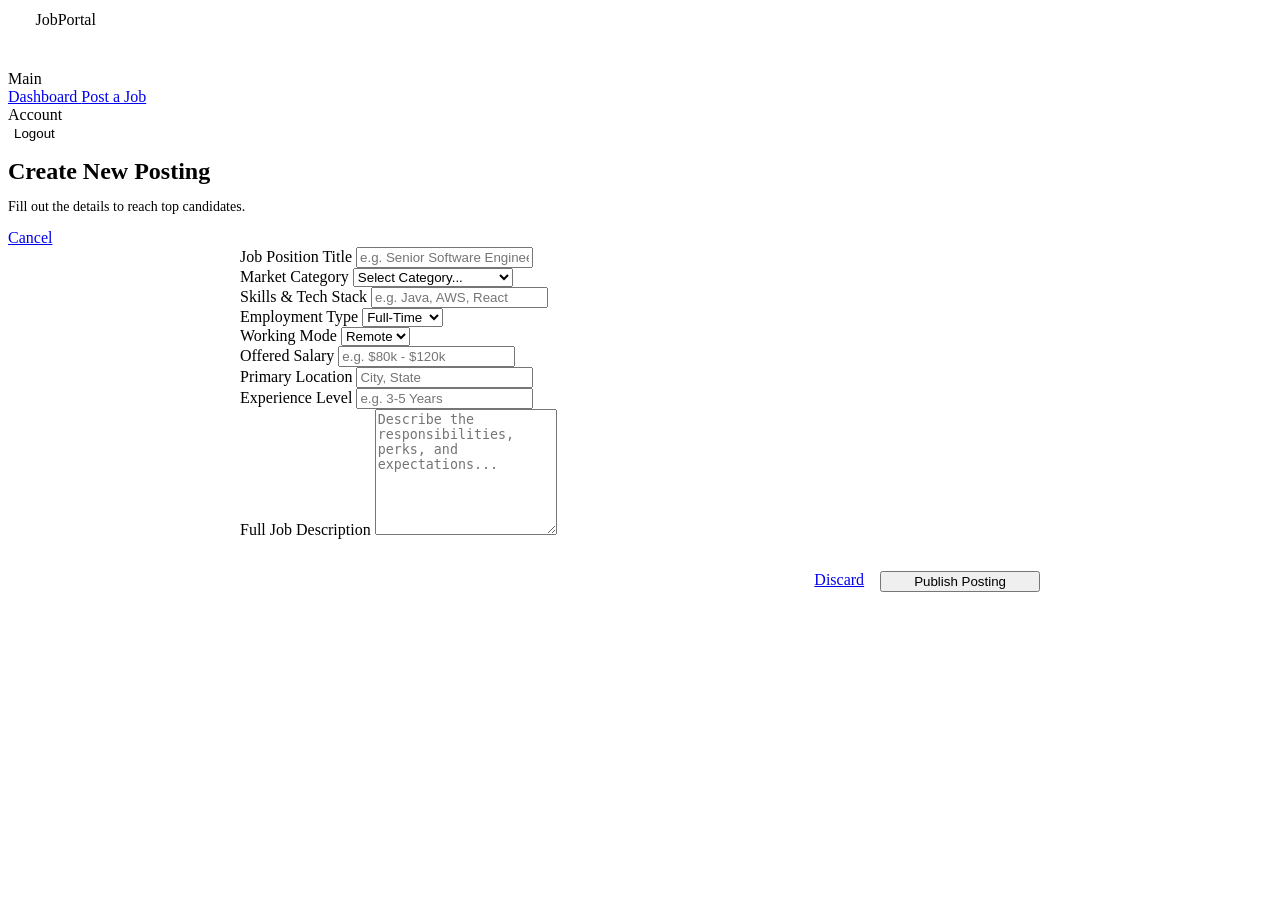
<file: job-portal/target/classes/templates/employer/post-job.html>
<!DOCTYPE html>
<html xmlns:th="http://www.thymeleaf.org">
<head>
    <meta charset="UTF-8">
    <title>Post a New Job - Employer Dashboard</title>
    <link rel="stylesheet" th:href="@{/css/style.css}">
</head>
<body class="animate-fade">
    <div class="app-layout">
        <!-- Sidebar Navigation -->
        <aside class="sidebar">
            <div class="logo" style="margin-bottom: 2.5rem;">
                <span style="background: var(--primary); color: white; padding: 4px 8px; border-radius: 6px; font-size: 1.2rem;">J</span> JobPortal
            </div>
            
            <div class="nav-group">
                <div class="nav-label">Main</div>
                <a href="/employer/dashboard" class="nav-item">
                    <i class="fas fa-th-large"></i> Dashboard
                </a>
                <a href="/employer/job/post" class="nav-item active">
                    <i class="fas fa-plus-circle"></i> Post a Job
                </a>
            </div>

            <div class="nav-group" style="margin-top: auto;">
                <div class="nav-label">Account</div>
                <form th:action="@{/logout}" method="post">
                    <button type="submit" class="nav-item" style="width: 100%; border: none; background: transparent; cursor: pointer; text-align: left;">
                        <i class="fas fa-sign-out-alt"></i> Logout
                    </button>
                </form>
            </div>
        </aside>

        <!-- Main Content Area -->
        <main class="main-content">
            <header class="section-header">
                <div>
                    <h1 style="font-size: 1.5rem; margin-bottom: 0.25rem;">Create New Posting</h1>
                    <p style="color: var(--text-muted); font-size: 0.875rem;">Fill out the details to reach top candidates.</p>
                </div>
                <a href="/employer/dashboard" class="btn btn-secondary">Cancel</a>
            </header>

            <div class="card" style="max-width: 800px; margin: 0 auto;">
                <form th:action="@{/employer/job/post}" method="post" th:object="${job}">
                    <div class="form-field">
                        <label class="form-label" for="title">Job Position Title</label>
                        <input type="text" id="title" th:field="*{title}" class="input" placeholder="e.g. Senior Software Engineer" required>
                        <span class="text-danger" th:if="${#fields.hasErrors('title')}" th:errors="*{title}"></span>
                    </div>

                    <div class="grid grid-cols-2">
                        <div class="form-field">
                            <label class="form-label" for="category">Market Category</label>
                            <select id="category" th:field="*{category}" class="input" required>
                                <option value="">Select Category...</option>
                                <option value="IT">Information Technology</option>
                                <option value="Design">Design & Creative</option>
                                <option value="Marketing">Marketing</option>
                                <option value="Finance">Finance & Accounting</option>
                                <option value="Engineering">Engineering</option>
                            </select>
                        </div>

                        <div class="form-field">
                            <label class="form-label" for="skillsRequired">Skills & Tech Stack</label>
                            <input type="text" id="skillsRequired" th:field="*{skillsRequired}" class="input" placeholder="e.g. Java, AWS, React" required>
                        </div>
                    </div>

                    <div class="grid grid-cols-3">
                        <div class="form-field">
                            <label class="form-label" for="jobType">Employment Type</label>
                            <select id="jobType" th:field="*{jobType}" class="input" required>
                                <option value="Full-Time">Full-Time</option>
                                <option value="Part-Time">Part-Time</option>
                                <option value="Contract">Contract</option>
                                <option value="Internship">Internship</option>
                            </select>
                        </div>
                        <div class="form-field">
                            <label class="form-label" for="workMode">Working Mode</label>
                            <select id="workMode" th:field="*{workMode}" class="input" required>
                                <option value="Remote">Remote</option>
                                <option value="Hybrid">Hybrid</option>
                                <option value="On-Site">On-Site</option>
                            </select>
                        </div>
                        <div class="form-field">
                            <label class="form-label" for="salary">Offered Salary</label>
                            <input type="text" id="salary" th:field="*{salary}" class="input" placeholder="e.g. $80k - $120k" required>
                        </div>
                    </div>

                    <div class="grid grid-cols-2">
                        <div class="form-field">
                            <label class="form-label" for="location">Primary Location</label>
                            <input type="text" id="location" th:field="*{location}" class="input" placeholder="City, State" required>
                        </div>
                        <div class="form-field">
                            <label class="form-label" for="experience">Experience Level</label>
                            <input type="text" id="experience" th:field="*{experience}" class="input" placeholder="e.g. 3-5 Years" required>
                        </div>
                    </div>

                    <div class="form-field">
                        <label class="form-label" for="description">Full Job Description</label>
                        <textarea id="description" th:field="*{description}" class="input" placeholder="Describe the responsibilities, perks, and expectations..." rows="8" required style="resize: vertical;"></textarea>
                        <span class="text-danger" th:if="${#fields.hasErrors('description')}" th:errors="*{description}"></span>
                    </div>

                    <div style="margin-top: 2rem; display: flex; justify-content: flex-end; gap: 1rem;">
                        <a href="/employer/dashboard" class="btn btn-secondary">Discard</a>
                        <button type="submit" class="btn btn-primary" style="padding-left: 2rem; padding-right: 2rem;">Publish Posting</button>
                    </div>
                </form>
            </div>
        </main>
    </div>
</body>
</html>
</file>
